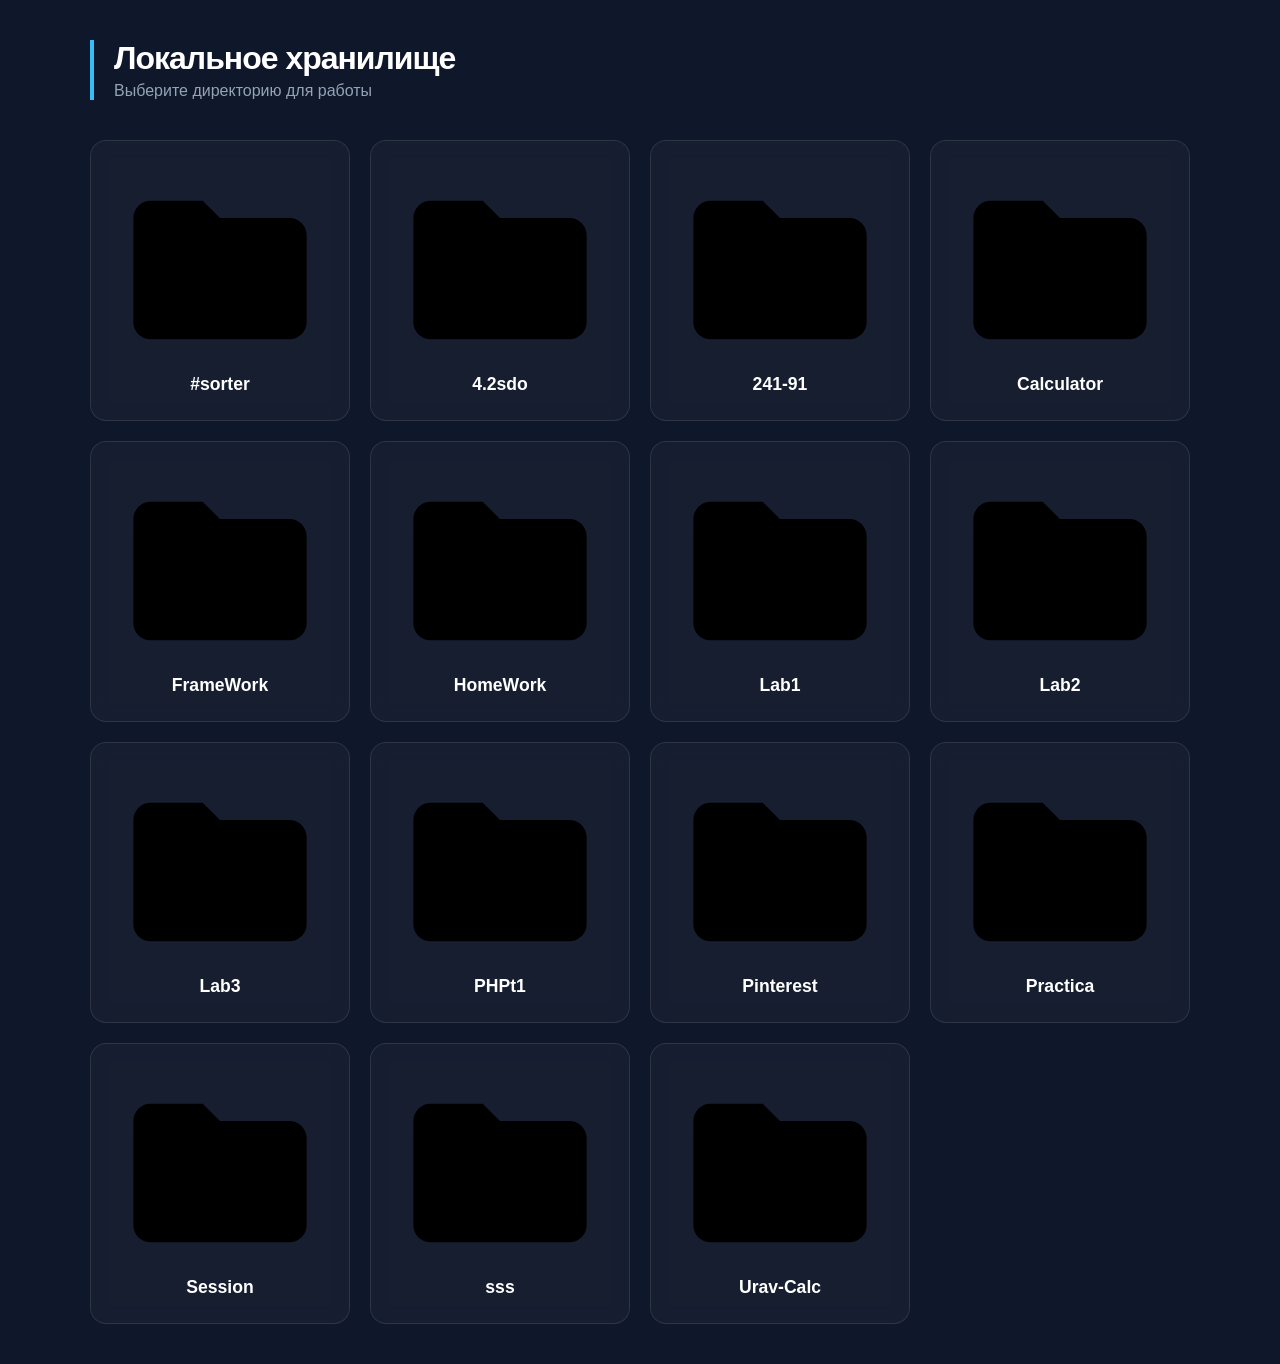
<file: index.html>
<!DOCTYPE html>
<html lang="ru">
<head>
    <meta charset="UTF-8">
    <title>Storage Hub</title>
    <style>
        * { margin: 0; padding: 0; box-sizing: border-box; }
        
        body {
            background: #0f172a; /* Глубокий темный цвет */
            font-family: 'Inter', -apple-system, sans-serif;
            color: white;
            display: flex;
            justify-content: center;
            min-height: 100vh;
            padding: 40px;
        }

        .container {
            width: 100%;
            max-width: 1100px;
        }

        header {
            margin-bottom: 40px;
            border-left: 4px solid #38bdf8;
            padding-left: 20px;
        }

        header h1 { font-size: 2rem; letter-spacing: -1px; }
        header p { color: #94a3b8; margin-top: 5px; }

        .folder-grid {
            display: grid;
            grid-template-columns: repeat(auto-fill, minmax(240px, 1fr));
            gap: 20px;
        }

        .folder-card {
            background: rgba(255, 255, 255, 0.03);
            border: 1px solid rgba(255, 255, 255, 0.1);
            border-radius: 16px;
            padding: 25px;
            text-decoration: none;
            color: white;
            transition: all 0.3s ease;
            display: flex;
            flex-direction: column;
            align-items: center;
            backdrop-filter: blur(10px);
        }

        .folder-card:hover {
            background: rgba(56, 189, 248, 0.1);
            border-color: #38bdf8;
            transform: translateY(-5px);
            box-shadow: 0 10px 30px rgba(0,0,0,0.5);
        }

        .icon {
            font-size: 50px;
            margin-bottom: 15px;
            filter: drop-shadow(0 5px 15px rgba(0,0,0,0.3));
        }

        .folder-name {
            font-weight: 600;
            font-size: 1.1rem;
            text-align: center;
        }

        .file-count {
            font-size: 0.8rem;
            color: #64748b;
            margin-top: 8px;
            text-transform: uppercase;
            letter-spacing: 1px;
        }

        /* Цвета иконок для красоты */
        .blue { color: #38bdf8; }
        .amber { color: #fbbf24; }
        .rose { color: #fb7185; }
        .emerald { color: #34d399; }
    </style>
</head>
<body>

<div class="container">
    <header>
        <h1>Локальное хранилище</h1>
        <p>Выберите директорию для работы</p>
    </header>

    <div class="folder-grid">
        
        <!-- КАРТОЧКА: Чтобы открыть папку, пишите её имя в href -->
        <a href="#sorter/" class="folder-card">
            <svg class="icon-svg" viewBox="0 0 24 24"><path d="M10 4H4c-1.1 0-1.99.9-1.99 2L2 18c0 1.1.9 2 2 2h16c1.1 0 2-.9 2-2V8c0-1.1-.9-2-2-2h-8l-2-2z"/></svg>
            <span class="folder-name">#sorter</span>
        </a>

        <a href="4.2sdo/" class="folder-card">
            <svg class="icon-svg" viewBox="0 0 24 24"><path d="M10 4H4c-1.1 0-1.99.9-1.99 2L2 18c0 1.1.9 2 2 2h16c1.1 0 2-.9 2-2V8c0-1.1-.9-2-2-2h-8l-2-2z"/></svg>
            <span class="folder-name">4.2sdo</span>
        </a>

        <a href="241-91/" class="folder-card">
            <svg class="icon-svg" viewBox="0 0 24 24"><path d="M10 4H4c-1.1 0-1.99.9-1.99 2L2 18c0 1.1.9 2 2 2h16c1.1 0 2-.9 2-2V8c0-1.1-.9-2-2-2h-8l-2-2z"/></svg>
            <span class="folder-name">241-91</span>
        </a>

        <a href="Calculator/" class="folder-card">
            <svg class="icon-svg" viewBox="0 0 24 24"><path d="M10 4H4c-1.1 0-1.99.9-1.99 2L2 18c0 1.1.9 2 2 2h16c1.1 0 2-.9 2-2V8c0-1.1-.9-2-2-2h-8l-2-2z"/></svg>
            <span class="folder-name">Calculator</span>
        </a>

        <a href="FrameWork/" class="folder-card">
            <svg class="icon-svg" viewBox="0 0 24 24"><path d="M10 4H4c-1.1 0-1.99.9-1.99 2L2 18c0 1.1.9 2 2 2h16c1.1 0 2-.9 2-2V8c0-1.1-.9-2-2-2h-8l-2-2z"/></svg>
            <span class="folder-name">FrameWork</span>
        </a>

        <a href="HomeWork/" class="folder-card">
            <svg class="icon-svg" viewBox="0 0 24 24"><path d="M10 4H4c-1.1 0-1.99.9-1.99 2L2 18c0 1.1.9 2 2 2h16c1.1 0 2-.9 2-2V8c0-1.1-.9-2-2-2h-8l-2-2z"/></svg>
            <span class="folder-name">HomeWork</span>
        </a>

        <a href="Lab1/" class="folder-card">
            <svg class="icon-svg" viewBox="0 0 24 24"><path d="M10 4H4c-1.1 0-1.99.9-1.99 2L2 18c0 1.1.9 2 2 2h16c1.1 0 2-.9 2-2V8c0-1.1-.9-2-2-2h-8l-2-2z"/></svg>
            <span class="folder-name">Lab1</span>
        </a>

        <a href="Lab2/" class="folder-card">
            <svg class="icon-svg" viewBox="0 0 24 24"><path d="M10 4H4c-1.1 0-1.99.9-1.99 2L2 18c0 1.1.9 2 2 2h16c1.1 0 2-.9 2-2V8c0-1.1-.9-2-2-2h-8l-2-2z"/></svg>
            <span class="folder-name">Lab2</span>
        </a>

        <a href="Lab3/" class="folder-card">
            <svg class="icon-svg" viewBox="0 0 24 24"><path d="M10 4H4c-1.1 0-1.99.9-1.99 2L2 18c0 1.1.9 2 2 2h16c1.1 0 2-.9 2-2V8c0-1.1-.9-2-2-2h-8l-2-2z"/></svg>
            <span class="folder-name">Lab3</span>
        </a>

        <a href="PHPt1/" class="folder-card">
            <svg class="icon-svg" viewBox="0 0 24 24"><path d="M10 4H4c-1.1 0-1.99.9-1.99 2L2 18c0 1.1.9 2 2 2h16c1.1 0 2-.9 2-2V8c0-1.1-.9-2-2-2h-8l-2-2z"/></svg>
            <span class="folder-name">PHPt1</span>
        </a>

        <a href="Pinterest/" class="folder-card">
            <svg class="icon-svg" viewBox="0 0 24 24"><path d="M10 4H4c-1.1 0-1.99.9-1.99 2L2 18c0 1.1.9 2 2 2h16c1.1 0 2-.9 2-2V8c0-1.1-.9-2-2-2h-8l-2-2z"/></svg>
            <span class="folder-name">Pinterest</span>
        </a>

        <a href="Practica/" class="folder-card">
            <svg class="icon-svg" viewBox="0 0 24 24"><path d="M10 4H4c-1.1 0-1.99.9-1.99 2L2 18c0 1.1.9 2 2 2h16c1.1 0 2-.9 2-2V8c0-1.1-.9-2-2-2h-8l-2-2z"/></svg>
            <span class="folder-name">Practica</span>
        </a>

        <a href="Session/" class="folder-card">
            <svg class="icon-svg" viewBox="0 0 24 24"><path d="M10 4H4c-1.1 0-1.99.9-1.99 2L2 18c0 1.1.9 2 2 2h16c1.1 0 2-.9 2-2V8c0-1.1-.9-2-2-2h-8l-2-2z"/></svg>
            <span class="folder-name">Session</span>
        </a>

        <a href="sss/" class="folder-card">
            <svg class="icon-svg" viewBox="0 0 24 24"><path d="M10 4H4c-1.1 0-1.99.9-1.99 2L2 18c0 1.1.9 2 2 2h16c1.1 0 2-.9 2-2V8c0-1.1-.9-2-2-2h-8l-2-2z"/></svg>
            <span class="folder-name">sss</span>
        </a>

        <a href="Urav-Calc/" class="folder-card">
            <svg class="icon-svg" viewBox="0 0 24 24"><path d="M10 4H4c-1.1 0-1.99.9-1.99 2L2 18c0 1.1.9 2 2 2h16c1.1 0 2-.9 2-2V8c0-1.1-.9-2-2-2h-8l-2-2z"/></svg>
            <span class="folder-name">Urav-Calc</span>
        </a>


        <!-- Добавьте свои папки по аналогии выше -->

    </div>
</div>

</body>
</html>
</file>
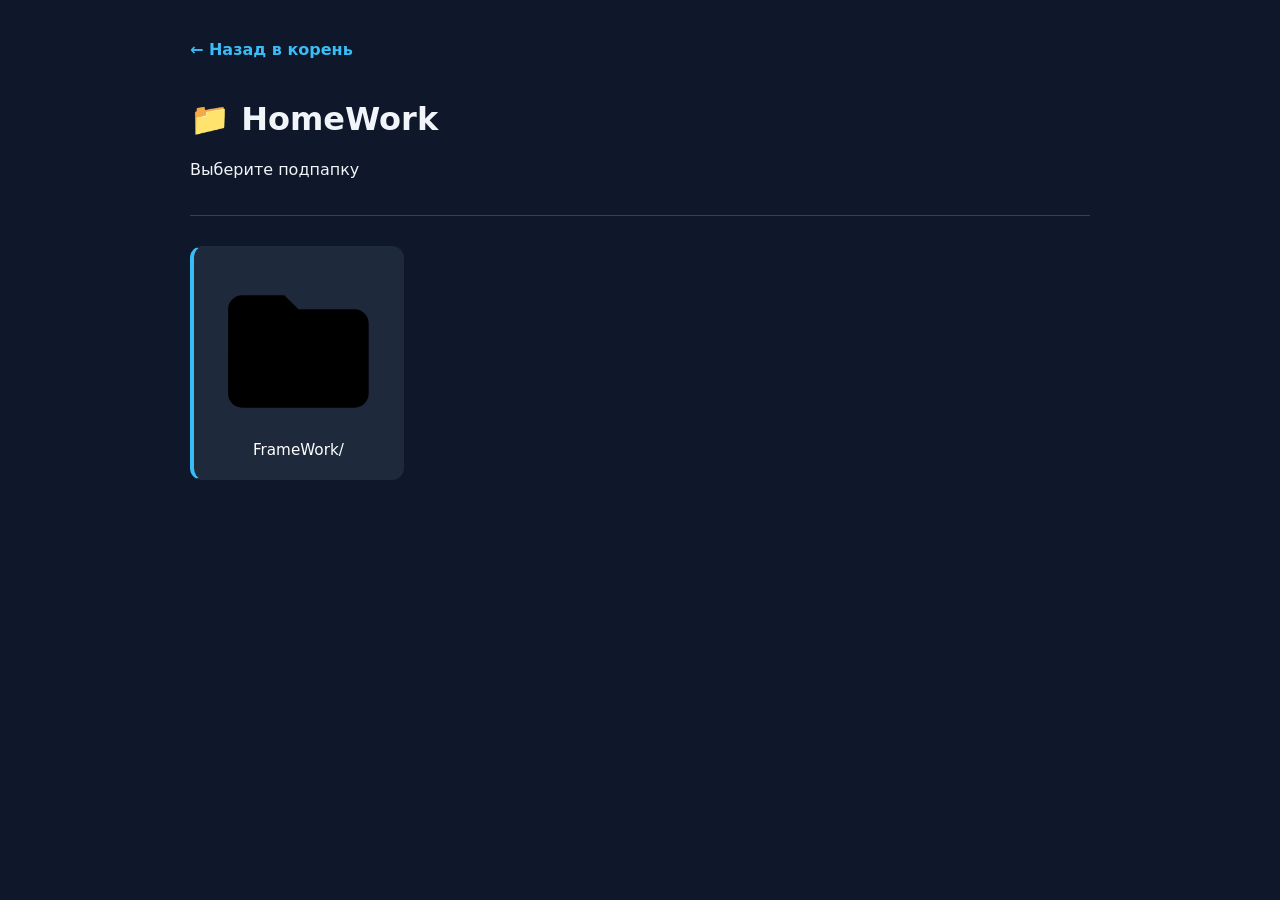
<file: HomeWork/index.html>
<!DOCTYPE html>
<html lang="ru">
<head>
    <meta charset="UTF-8">
    <title>Содержимое папки</title>
    <style>
        :root {
            --bg: #0f172a;
            --card: #1e293b;
            --accent: #38bdf8;
            --text: #f1f5f9;
        }

        body {
            background-color: var(--bg);
            color: var(--text);
            font-family: 'Segoe UI', system-ui, sans-serif;
            display: flex;
            flex-direction: column;
            align-items: center;
            padding: 40px;
            margin: 0;
        }

        .container {
            width: 100%;
            max-width: 900px;
        }

        /* Кнопка Назад */
        .back-button {
            display: inline-flex;
            align-items: center;
            text-decoration: none;
            color: var(--accent);
            font-weight: bold;
            margin-bottom: 20px;
            transition: 0.2s;
        }
        .back-button:hover { opacity: 0.8; transform: translateX(-5px); }

        header {
            border-bottom: 1px solid #334155;
            padding-bottom: 20px;
            margin-bottom: 30px;
        }

        .grid {
            display: grid;
            grid-template-columns: repeat(auto-fill, minmax(180px, 1fr));
            gap: 15px;
        }

        .item {
            background: var(--card);
            padding: 20px;
            border-radius: 12px;
            text-decoration: none;
            color: white;
            text-align: center;
            transition: all 0.2s;
            border: 1px solid transparent;
        }

        .item:hover {
            border-color: var(--accent);
            background: #273549;
            transform: scale(1.02);
        }

        .icon { font-size: 32px; display: block; margin-bottom: 10px; }
        .name { font-size: 0.95rem; font-weight: 500; word-break: break-all; }
        
        /* Стиль для файлов (отличие от папок) */
        .file { border-left: 4px solid #94a3b8; }
        .folder { border-left: 4px solid var(--accent); }
    </style>
</head>
<body>

<div class="container">
    <!-- Ссылка на уровень выше -->
    <a href="../index.html" class="back-button">← Назад в корень</a>

    <header>
        <h1>📁 HomeWork</h1>
        <p>Выберите подпапку</p>
    </header>

    <div class="grid">
        
        <!-- ССЫЛКИ НА ПОДПАПКИ -->
        <a href="FrameWork/" class="item folder">
            <svg class="icon-svg" viewBox="0 0 24 24"><path d="M10 4H4c-1.1 0-1.99.9-1.99 2L2 18c0 1.1.9 2 2 2h16c1.1 0 2-.9 2-2V8c0-1.1-.9-2-2-2h-8l-2-2z"/></svg>
            <span class="name">FrameWork/</span>
        </a>

    </div>
</div>

</body>
</html>
</file>
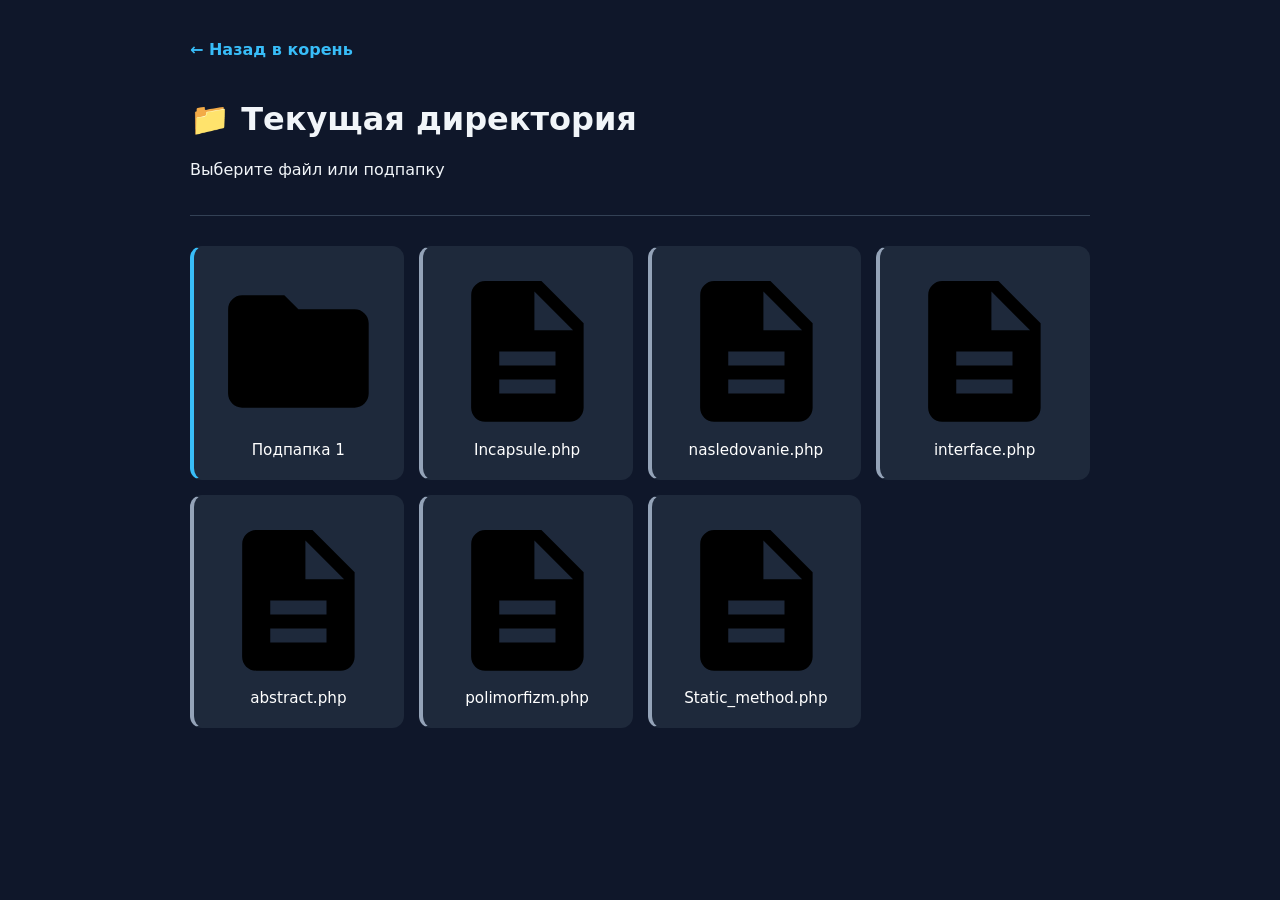
<file: FrameWork/OOP/index.html>
<!DOCTYPE html>
<html lang="ru">
<head>
    <meta charset="UTF-8">
    <title>Содержимое папки</title>
    <style>
        :root {
            --bg: #0f172a;
            --card: #1e293b;
            --accent: #38bdf8;
            --text: #f1f5f9;
        }

        body {
            background-color: var(--bg);
            color: var(--text);
            font-family: 'Segoe UI', system-ui, sans-serif;
            display: flex;
            flex-direction: column;
            align-items: center;
            padding: 40px;
            margin: 0;
        }

        .container {
            width: 100%;
            max-width: 900px;
        }

        /* Кнопка Назад */
        .back-button {
            display: inline-flex;
            align-items: center;
            text-decoration: none;
            color: var(--accent);
            font-weight: bold;
            margin-bottom: 20px;
            transition: 0.2s;
        }
        .back-button:hover { opacity: 0.8; transform: translateX(-5px); }

        header {
            border-bottom: 1px solid #334155;
            padding-bottom: 20px;
            margin-bottom: 30px;
        }

        .grid {
            display: grid;
            grid-template-columns: repeat(auto-fill, minmax(180px, 1fr));
            gap: 15px;
        }

        .item {
            background: var(--card);
            padding: 20px;
            border-radius: 12px;
            text-decoration: none;
            color: white;
            text-align: center;
            transition: all 0.2s;
            border: 1px solid transparent;
        }

        .item:hover {
            border-color: var(--accent);
            background: #273549;
            transform: scale(1.02);
        }

        .icon { font-size: 32px; display: block; margin-bottom: 10px; }
        .name { font-size: 0.95rem; font-weight: 500; word-break: break-all; }
        
        /* Стиль для файлов (отличие от папок) */
        .file { border-left: 4px solid #94a3b8; }
        .folder { border-left: 4px solid var(--accent); }
    </style>
</head>
<body>

<div class="container">
    <!-- Ссылка на уровень выше -->
    <a href="../index.html" class="back-button">← Назад в корень</a>

    <header>
        <h1>📁 Текущая директория</h1>
        <p>Выберите файл или подпапку</p>
    </header>

    <div class="grid">
        
        <!-- ССЫЛКИ НА ПОДПАПКИ -->
        <a href="" class="item folder">
            <svg class="icon-svg" viewBox="0 0 24 24"><path d="M10 4H4c-1.1 0-1.99.9-1.99 2L2 18c0 1.1.9 2 2 2h16c1.1 0 2-.9 2-2V8c0-1.1-.9-2-2-2h-8l-2-2z"/></svg>
            <span class="name">Подпапка 1</span>
        </a>

        <!-- ССЫЛКИ НА ФАЙЛЫ -->
        <a href="incapsule.php" class="item file" target="_blank">
            <svg class="icon-svg" viewBox="0 0 24 24"><path d="M14 2H6c-1.1 0-1.99.9-1.99 2L4 20c0 1.1.89 2 1.99 2H18c1.1 0 2-.9 2-2V8l-6-6zm2 16H8v-2h8v2zm0-4H8v-2h8v2zm-3-5V3.5L18.5 9H13z"/></svg>
            <span class="name">Incapsule.php</span>
        </a>

        <a href="nasledovanie.php" class="item file" target="_blank">
            <svg class="icon-svg" viewBox="0 0 24 24"><path d="M14 2H6c-1.1 0-1.99.9-1.99 2L4 20c0 1.1.89 2 1.99 2H18c1.1 0 2-.9 2-2V8l-6-6zm2 16H8v-2h8v2zm0-4H8v-2h8v2zm-3-5V3.5L18.5 9H13z"/></svg>
            <span class="name">nasledovanie.php</span>
        </a>

        <a href="interface.php" class="item file" target="_blank">
            <svg class="icon-svg" viewBox="0 0 24 24"><path d="M14 2H6c-1.1 0-1.99.9-1.99 2L4 20c0 1.1.89 2 1.99 2H18c1.1 0 2-.9 2-2V8l-6-6zm2 16H8v-2h8v2zm0-4H8v-2h8v2zm-3-5V3.5L18.5 9H13z"/></svg>
            <span class="name">interface.php</span>
        </a>

        <a href="abstract.php" class="item file" target="_blank">
            <svg class="icon-svg" viewBox="0 0 24 24"><path d="M14 2H6c-1.1 0-1.99.9-1.99 2L4 20c0 1.1.89 2 1.99 2H18c1.1 0 2-.9 2-2V8l-6-6zm2 16H8v-2h8v2zm0-4H8v-2h8v2zm-3-5V3.5L18.5 9H13z"/></svg>
            <span class="name">abstract.php</span>
        </a>

        <a href="polimorfizm.php" class="item file" target="_blank">
            <svg class="icon-svg" viewBox="0 0 24 24"><path d="M14 2H6c-1.1 0-1.99.9-1.99 2L4 20c0 1.1.89 2 1.99 2H18c1.1 0 2-.9 2-2V8l-6-6zm2 16H8v-2h8v2zm0-4H8v-2h8v2zm-3-5V3.5L18.5 9H13z"/></svg>
            <span class="name">polimorfizm.php</span>
        </a>

        <a href="Static_method.php" class="item file" target="_blank">
            <svg class="icon-svg" viewBox="0 0 24 24"><path d="M14 2H6c-1.1 0-1.99.9-1.99 2L4 20c0 1.1.89 2 1.99 2H18c1.1 0 2-.9 2-2V8l-6-6zm2 16H8v-2h8v2zm0-4H8v-2h8v2zm-3-5V3.5L18.5 9H13z"/></svg>
            <span class="name">Static_method.php</span>
        </a>

    </div>
</div>

</body>
</html>
</file>
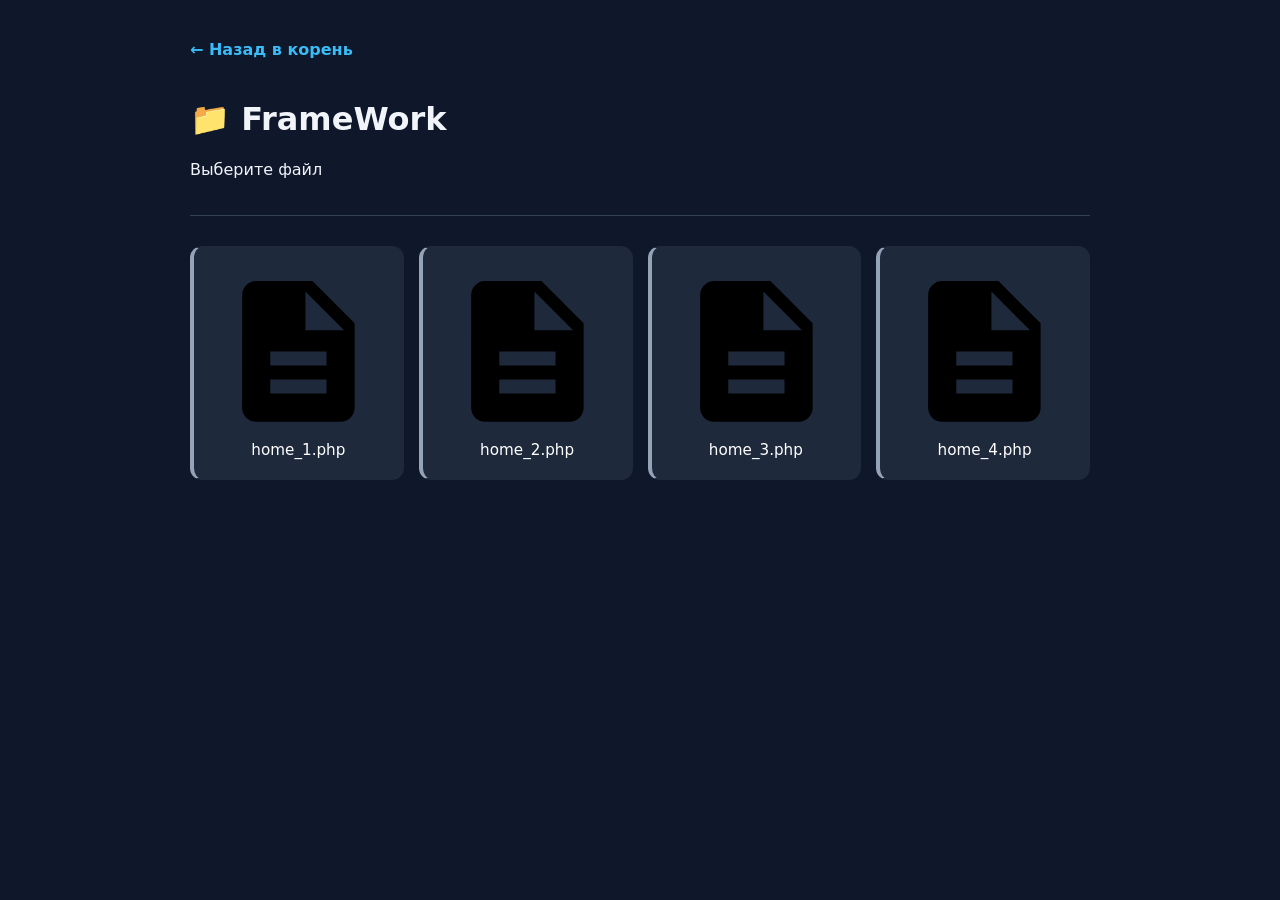
<file: HomeWork/FrameWork/index.html>
<!DOCTYPE html>
<html lang="ru">
<head>
    <meta charset="UTF-8">
    <title>Содержимое папки</title>
    <style>
        :root {
            --bg: #0f172a;
            --card: #1e293b;
            --accent: #38bdf8;
            --text: #f1f5f9;
        }

        body {
            background-color: var(--bg);
            color: var(--text);
            font-family: 'Segoe UI', system-ui, sans-serif;
            display: flex;
            flex-direction: column;
            align-items: center;
            padding: 40px;
            margin: 0;
        }

        .container {
            width: 100%;
            max-width: 900px;
        }

        /* Кнопка Назад */
        .back-button {
            display: inline-flex;
            align-items: center;
            text-decoration: none;
            color: var(--accent);
            font-weight: bold;
            margin-bottom: 20px;
            transition: 0.2s;
        }
        .back-button:hover { opacity: 0.8; transform: translateX(-5px); }

        header {
            border-bottom: 1px solid #334155;
            padding-bottom: 20px;
            margin-bottom: 30px;
        }

        .grid {
            display: grid;
            grid-template-columns: repeat(auto-fill, minmax(180px, 1fr));
            gap: 15px;
        }

        .item {
            background: var(--card);
            padding: 20px;
            border-radius: 12px;
            text-decoration: none;
            color: white;
            text-align: center;
            transition: all 0.2s;
            border: 1px solid transparent;
        }

        .item:hover {
            border-color: var(--accent);
            background: #273549;
            transform: scale(1.02);
        }

        .icon { font-size: 32px; display: block; margin-bottom: 10px; }
        .name { font-size: 0.95rem; font-weight: 500; word-break: break-all; }
        
        /* Стиль для файлов (отличие от папок) */
        .file { border-left: 4px solid #94a3b8; }
        .folder { border-left: 4px solid var(--accent); }
    </style>
</head>
<body>

<div class="container">
    <!-- Ссылка на уровень выше -->
    <a href="../index.html" class="back-button">← Назад в корень</a>

    <header>
        <h1>📁 FrameWork</h1>
        <p>Выберите файл</p>
    </header>

    <div class="grid">

        <!-- ССЫЛКИ НА ФАЙЛЫ -->
        <a href="home_1.php" class="item file" target="_blank">
            <svg class="icon-svg" viewBox="0 0 24 24"><path d="M14 2H6c-1.1 0-1.99.9-1.99 2L4 20c0 1.1.89 2 1.99 2H18c1.1 0 2-.9 2-2V8l-6-6zm2 16H8v-2h8v2zm0-4H8v-2h8v2zm-3-5V3.5L18.5 9H13z"/></svg>
            <span class="name">home_1.php</span>
        </a>

        <a href="home_2.php" class="item file" target="_blank">
            <svg class="icon-svg" viewBox="0 0 24 24"><path d="M14 2H6c-1.1 0-1.99.9-1.99 2L4 20c0 1.1.89 2 1.99 2H18c1.1 0 2-.9 2-2V8l-6-6zm2 16H8v-2h8v2zm0-4H8v-2h8v2zm-3-5V3.5L18.5 9H13z"/></svg>
            <span class="name">home_2.php</span>
        </a>

        <a href="home_3.php" class="item file" target="_blank">
            <svg class="icon-svg" viewBox="0 0 24 24"><path d="M14 2H6c-1.1 0-1.99.9-1.99 2L4 20c0 1.1.89 2 1.99 2H18c1.1 0 2-.9 2-2V8l-6-6zm2 16H8v-2h8v2zm0-4H8v-2h8v2zm-3-5V3.5L18.5 9H13z"/></svg>
            <span class="name">home_3.php</span>
        </a>

        <a href="home_4.php" class="item file" target="_blank">
            <svg class="icon-svg" viewBox="0 0 24 24"><path d="M14 2H6c-1.1 0-1.99.9-1.99 2L4 20c0 1.1.89 2 1.99 2H18c1.1 0 2-.9 2-2V8l-6-6zm2 16H8v-2h8v2zm0-4H8v-2h8v2zm-3-5V3.5L18.5 9H13z"/></svg>
            <span class="name">home_4.php</span>
        </a>

    </div>
</div>

</body>
</html>
</file>
